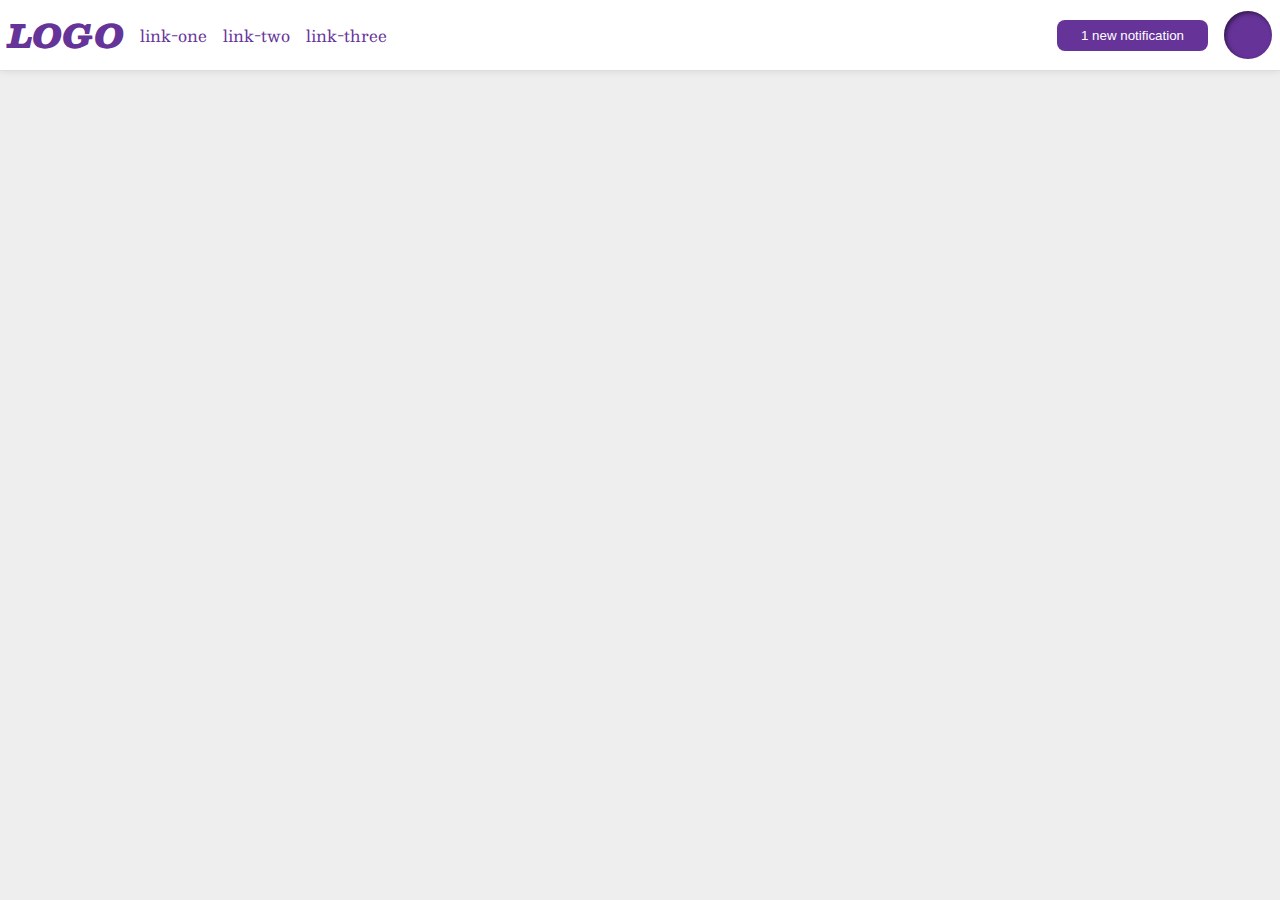
<file: flex/03-flex-header-2/index.html>
<!DOCTYPE html>
<html lang="en">
  <head>
    <meta charset="UTF-8">
    <meta http-equiv="X-UA-Compatible" content="IE=edge">
    <meta name="viewport" content="width=device-width, initial-scale=1.0">
    <title>Flex Header 2</title>
    <link rel="stylesheet" href="style.css">
  </head>
  <body>
    <div class="header">
      <div class="header-left">
        <div class="logo">
          LOGO
        </div>
        <ul class="links">
          <li><a href="google.com">link-one</a></li>
          <li><a href="google.com">link-two</a></li>
          <li><a href="google.com">link-three</a></li>
        </ul>        
      </div>
      <div class="header-right">
        <button class="notifications">
          1 new notification
        </button>
        <div class="profile-image"></div>
      </div>
    </div>
  </body>
</html>
</file>
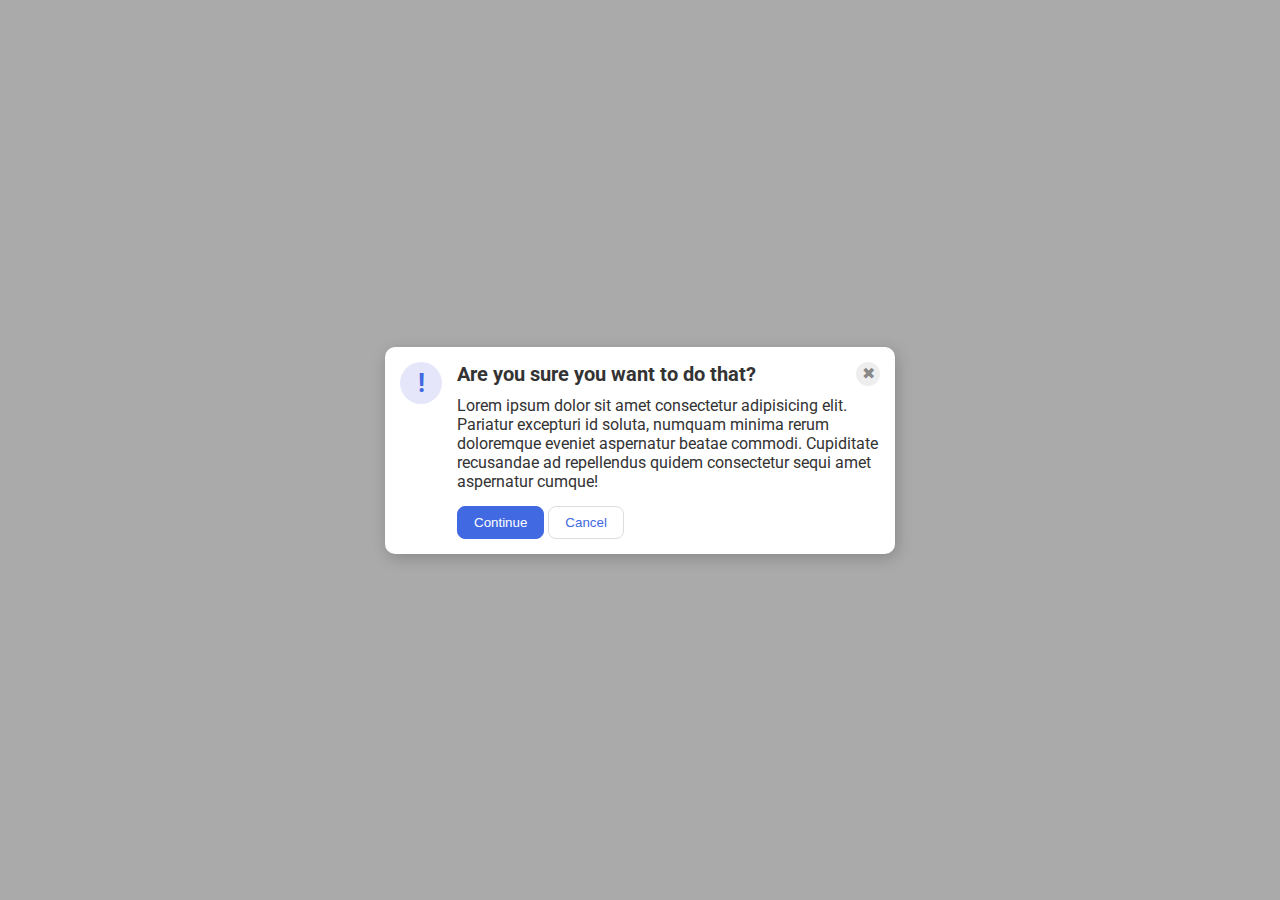
<file: flex/05-flex-modal/index.html>
<!DOCTYPE html>
<html lang="en">
  <head>
    <meta charset="UTF-8">
    <meta http-equiv="X-UA-Compatible" content="IE=edge">
    <meta name="viewport" content="width=device-width, initial-scale=1.0">
    <link rel="stylesheet" href="style.css">
    <title>Modal</title>
  </head>
  <body>
    <div class="modal">
      <div class="icon">!</div>
      <div class="container">
        <div class="header">Are you sure you want to do that?
          <div class="close-button">✖</div>
          </div>
        <div class="text">Lorem ipsum dolor sit amet consectetur adipisicing elit. Pariatur excepturi id soluta, numquam minima rerum doloremque eveniet aspernatur beatae commodi. Cupiditate recusandae ad repellendus quidem consectetur sequi amet aspernatur cumque!</div>
        <button class="continue">Continue</button>
        <button class="cancel">Cancel</button>
      </div>  
    </div>
  </body>
</html>
</file>
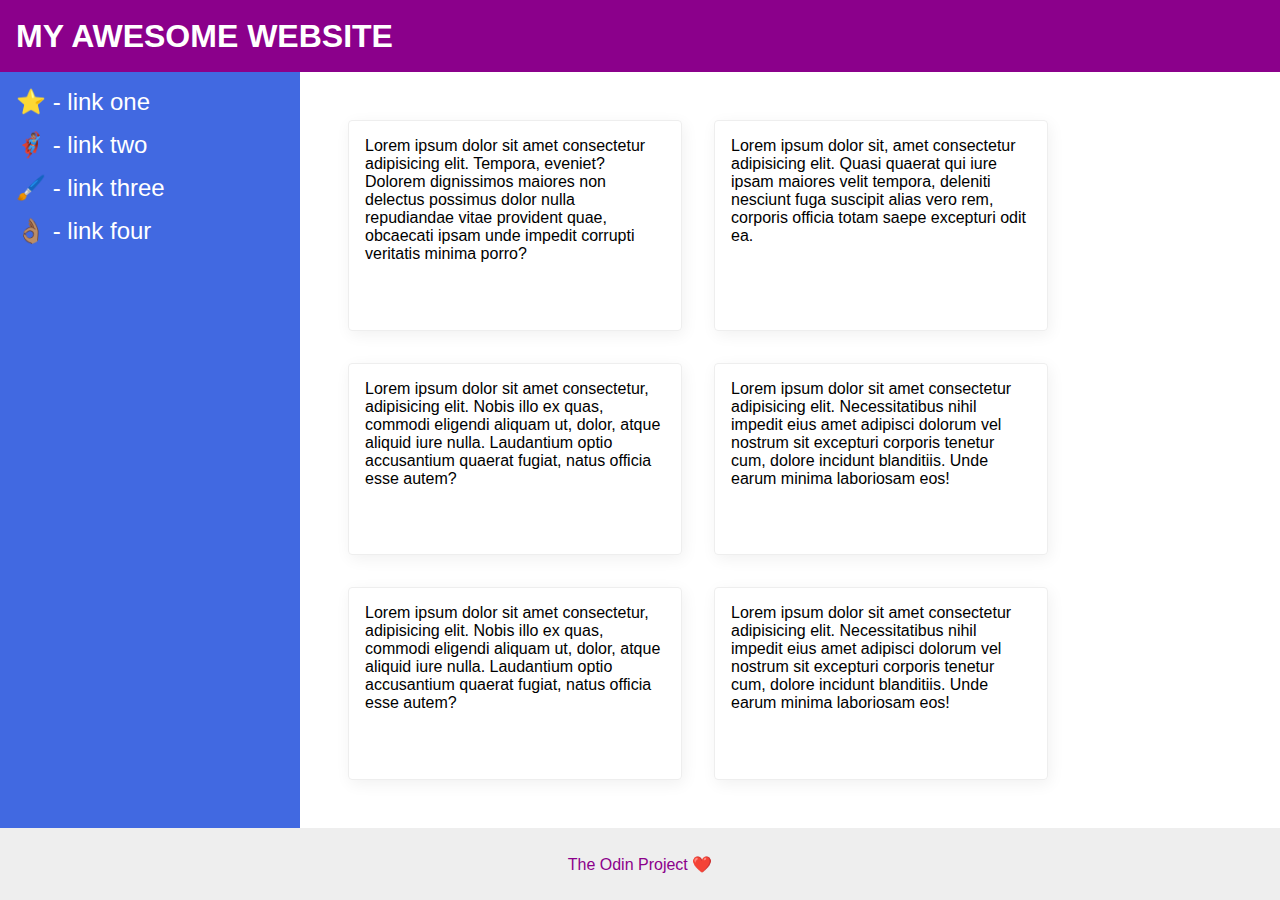
<file: flex/07-flex-layout-2/index.html>
<!DOCTYPE html>
<html lang="en">
  <head>
    <meta charset="UTF-8" />
    <meta http-equiv="X-UA-Compatible" content="IE=edge" />
    <meta name="viewport" content="width=device-width, initial-scale=1.0" />
    <title>The Holy Grail</title>
    <link rel="stylesheet" href="style.css" />
  </head>
  <body>
    <div class="header">MY AWESOME WEBSITE</div>
    <div class="content">
      <div class="sidebar">
        <ul>
          <li><a href="#">⭐ - link one</a></li>
          <li><a href="#">🦸🏽‍♂️ - link two</a></li>
          <li><a href="#">🖌️ - link three</a></li>
          <li><a href="#">👌🏽 - link four</a></li>
        </ul>
      </div>
      <div class="card-container">
        <div class="card">
          Lorem ipsum dolor sit amet consectetur adipisicing elit. Tempora,
          eveniet? Dolorem dignissimos maiores non delectus possimus dolor nulla
          repudiandae vitae provident quae, obcaecati ipsam unde impedit
          corrupti veritatis minima porro?
        </div>
        <div class="card">
          Lorem ipsum dolor sit, amet consectetur adipisicing elit. Quasi
          quaerat qui iure ipsam maiores velit tempora, deleniti nesciunt fuga
          suscipit alias vero rem, corporis officia totam saepe excepturi odit
          ea.
        </div>
        <div class="card">
          Lorem ipsum dolor sit amet consectetur, adipisicing elit. Nobis illo
          ex quas, commodi eligendi aliquam ut, dolor, atque aliquid iure nulla.
          Laudantium optio accusantium quaerat fugiat, natus officia esse autem?
        </div>
        <div class="card">
          Lorem ipsum dolor sit amet consectetur adipisicing elit.
          Necessitatibus nihil impedit eius amet adipisci dolorum vel nostrum
          sit excepturi corporis tenetur cum, dolore incidunt blanditiis. Unde
          earum minima laboriosam eos!
        </div>
        <div class="card">
          Lorem ipsum dolor sit amet consectetur, adipisicing elit. Nobis illo
          ex quas, commodi eligendi aliquam ut, dolor, atque aliquid iure nulla.
          Laudantium optio accusantium quaerat fugiat, natus officia esse autem?
        </div>
        <div class="card">
          Lorem ipsum dolor sit amet consectetur adipisicing elit.
          Necessitatibus nihil impedit eius amet adipisci dolorum vel nostrum
          sit excepturi corporis tenetur cum, dolore incidunt blanditiis. Unde
          earum minima laboriosam eos!
        </div>
      </div>
    </div>
    <div class="footer">The Odin Project ❤️</div>
  </body>
</html>
</file>
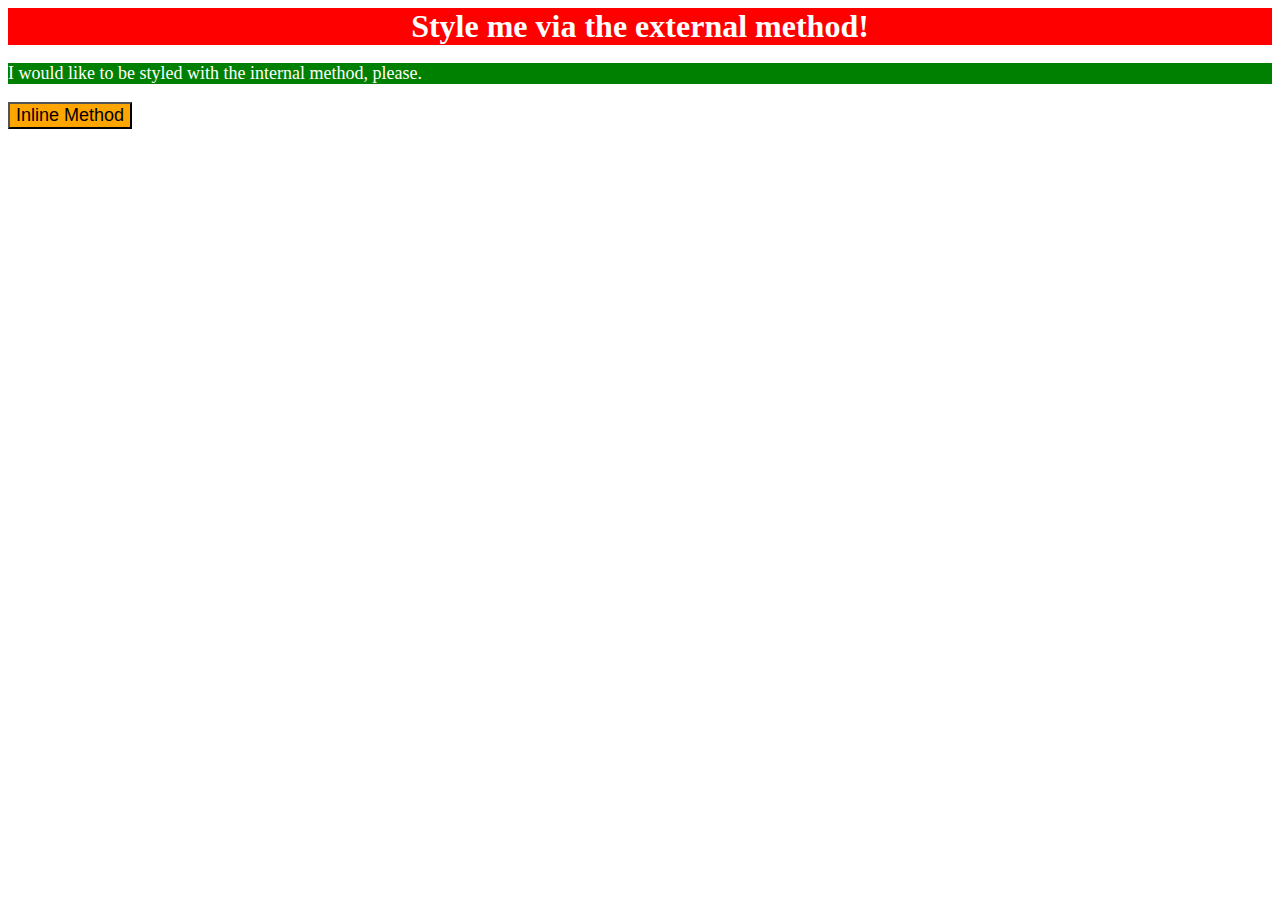
<file: foundations/01-css-methods/index.html>
<!DOCTYPE html>
<html lang="en">
  <head>
    <meta charset="UTF-8">
    <meta http-equiv="X-UA-Compatible" content="IE=edge">
    <meta name="viewport" content="width=device-width, initial-scale=1.0">
    <title>Methods for Adding CSS</title>
    <link rel="stylesheet" href="styles.css">
    <style>
      p {
        background-color: green;
        color: white;
        font-size: 18px;  
      }
    </style>
  </head>
  <body>
    <div>Style me via the external method!</div>
    <p>I would like to be styled with the internal method, please.</p>
    <button style="background-color: orange; font-size: 18px;">Inline Method</button>
  </body>
</html>
</file>
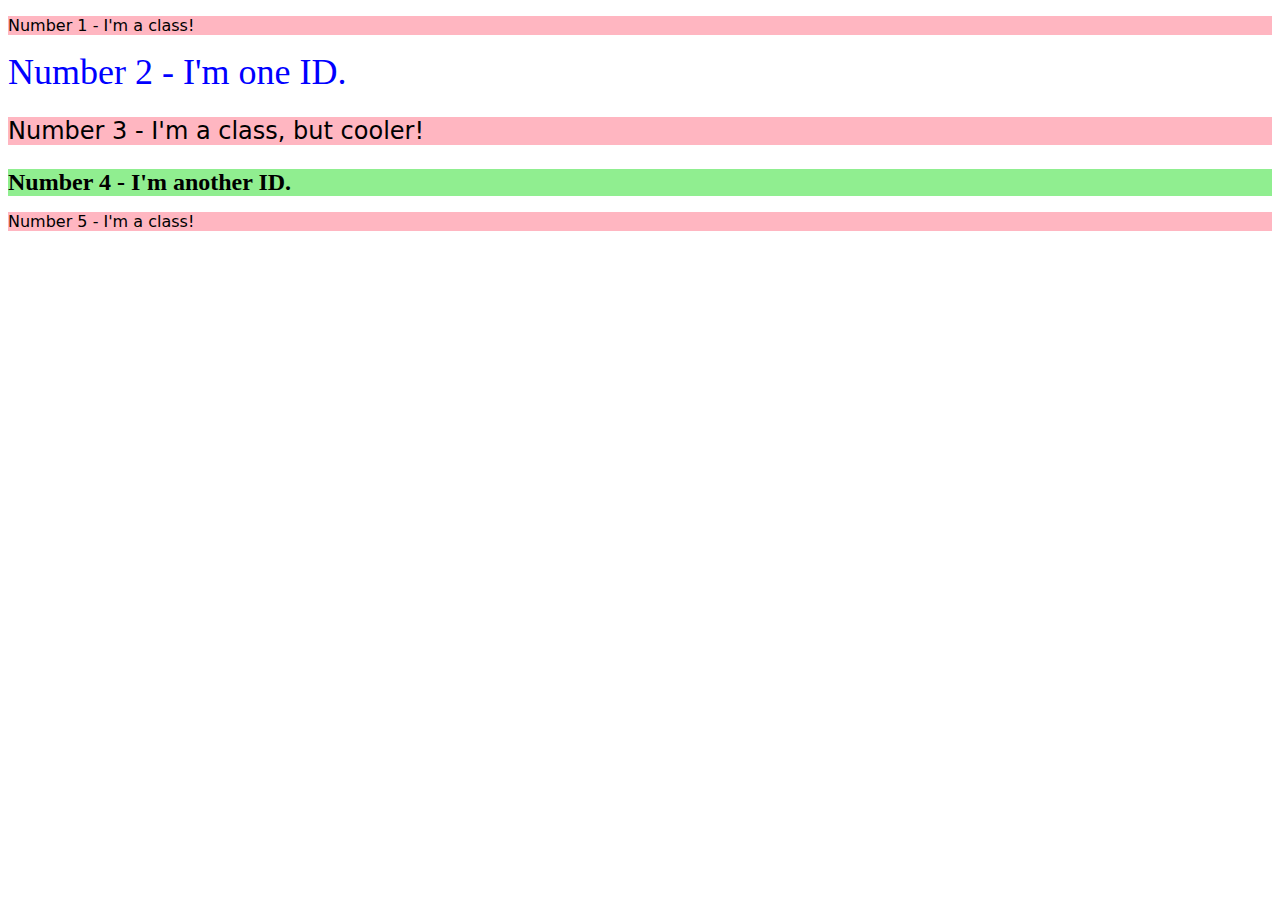
<file: foundations/02-class-id-selectors/index.html>
<!DOCTYPE html>
<html lang="en">
  <head>
    <meta charset="UTF-8">
    <meta http-equiv="X-UA-Compatible" content="IE=edge">
    <meta name="viewport" content="width=device-width, initial-scale=1.0">
    <title>Class and ID Selectors</title>
    <link rel="stylesheet" href="style.css">
  </head>
  <body>
    <p class="odd">Number 1 - I'm a class!</p>
    <div id="two">Number 2 - I'm one ID.</div>
    <p class="odd three">Number 3 - I'm a class, but cooler!</p>
    <div id="four">Number 4 - I'm another ID.</div>
    <p class="odd">Number 5 - I'm a class!</p>
  </body>
</html>
</file>
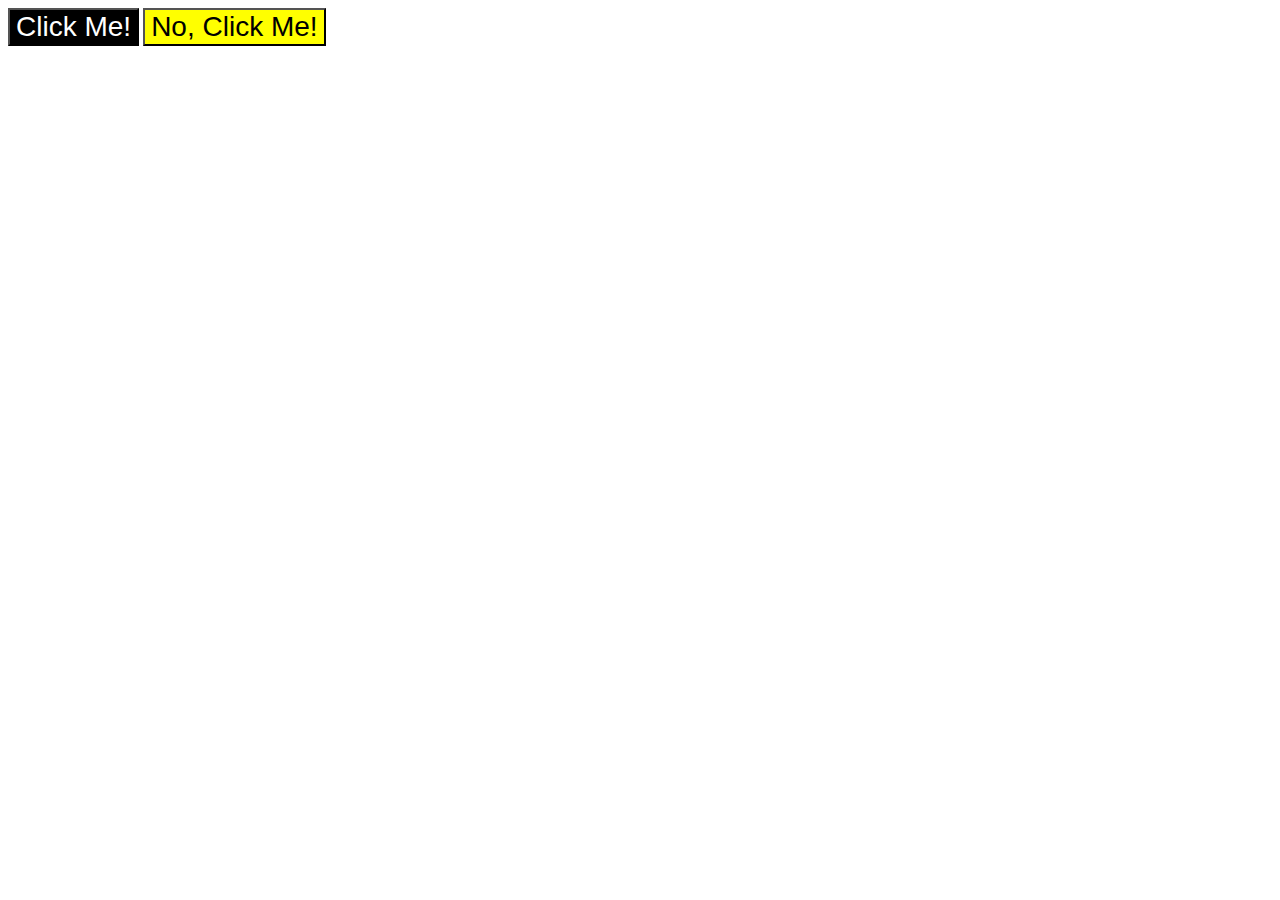
<file: foundations/03-grouping-selectors/index.html>
<!DOCTYPE html>
<html lang="en">
  <head>
    <meta charset="UTF-8">
    <meta http-equiv="X-UA-Compatible" content="IE=edge">
    <meta name="viewport" content="width=device-width, initial-scale=1.0">
    <title>Grouping Selectors</title>
    <link rel="stylesheet" href="style.css">
  </head>
  <body>
    <button class="first">Click Me!</button>
    <button class="second">No, Click Me!</button>
  </body>
</html>
</file>
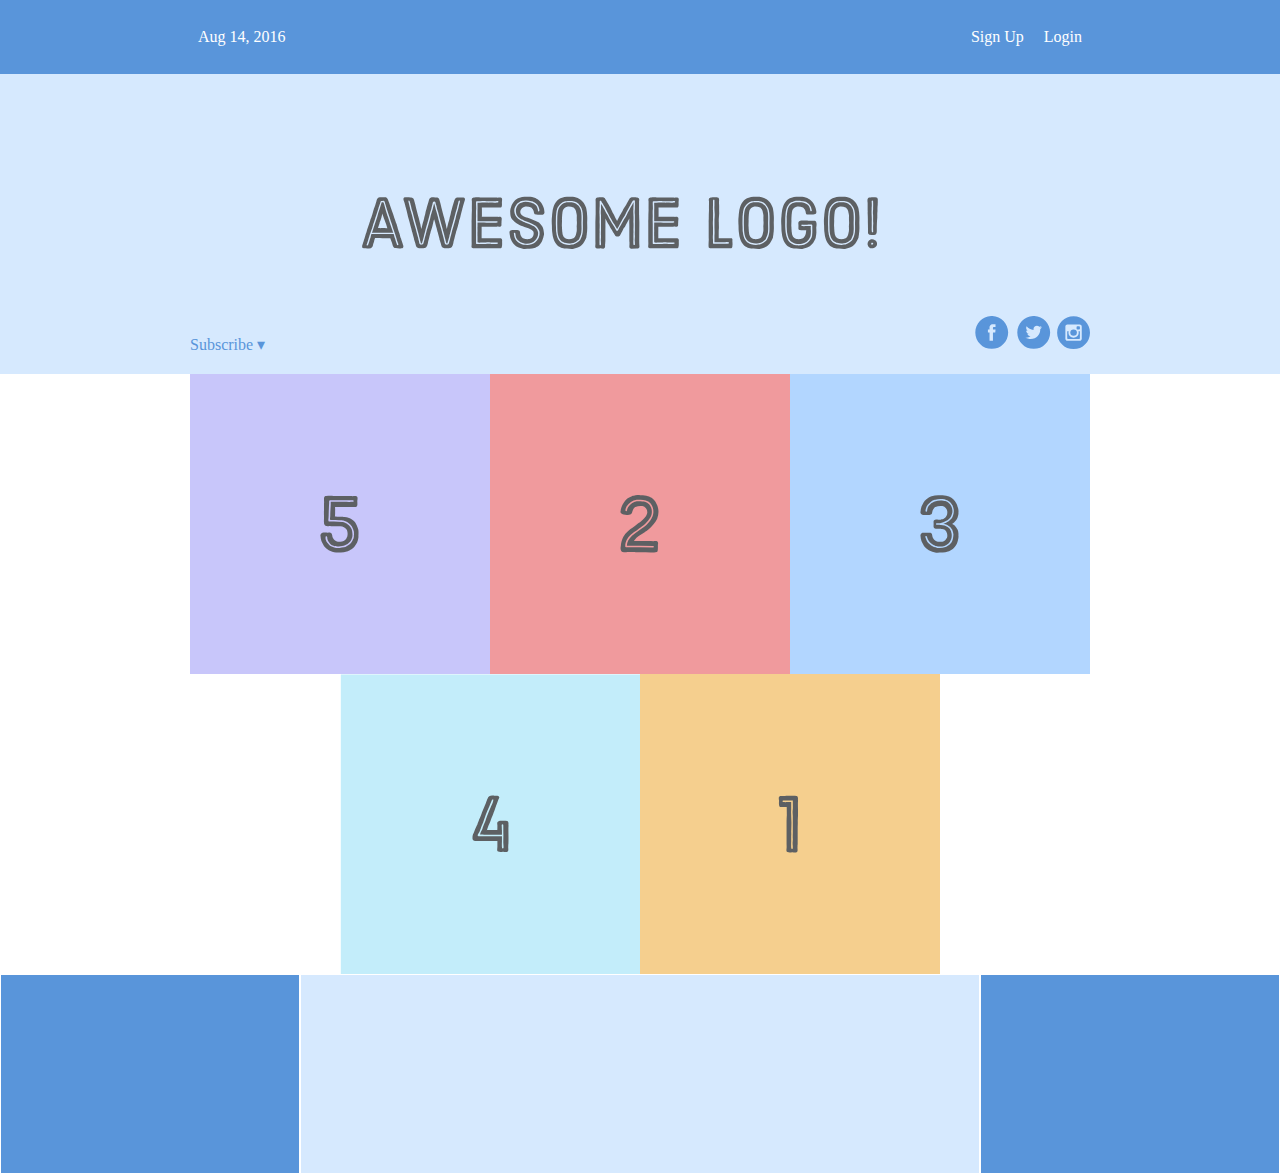
<file: flexbox-tutorial/flexbox.html>
<!DOCTYPE html>
<html lang='en'>
  <head>
    <meta charset='UTF-8'/>
    <title>Some Web Page</title>
    <link rel='stylesheet' href='styles.css'/>
  </head>
  <body>
    <div class='menu-container'>
      <div class='menu'>
        <div class='date'>Aug 14, 2016</div>
        <div class='signup'>Sign Up</div>
        <div class='login'>Login</div>  
      </div>
    </div>
    <div class='header-container'>
      <div class='header'>
        <div class='subscribe'>Subscribe &#9662;</div>
        <div class='logo'><img src='images/awesome-logo.svg'/></div>
        <div class='social'><img src='images/social-icons.svg'/></div>
      </div>
    </div>
    <div class='photo-grid-container'>
      <div class='photo-grid'>
        <div class='photo-grid-item first-item'>
          <img src='images/one.svg'/>
        </div>
        <div class='photo-grid-item'>
          <img src='images/two.svg'/>
        </div>
        <div class='photo-grid-item'>
          <img src='images/three.svg'/>
        </div>
        <div class='photo-grid-item'>
          <img src='images/four.svg'/>
        </div>
        <div class='photo-grid-item last-item'>
          <img src='images/five.svg'/>
        </div>
      </div>
    </div>
    <div class='footer'>
      <div class='footer-item footer-one'></div>
      <div class='footer-item footer-two'></div>
      <div class='footer-item footer-three'></div>
    </div>
  </body>
</html>
</file>
<file: flex/03-flex-header-2/style.css>
/* this is some magical font-importing.  
you'll learn about it later. */
@import url('https://fonts.googleapis.com/css2?family=Besley:ital,wght@0,400;1,900&display=swap');

body {
  margin: 0;
  background: #eee;
  font-family: Besley, serif;
}

.header {
  background: white;
  border-bottom: 1px solid #ddd;
  box-shadow: 0 0 8px rgba(0,0,0,.1);
  display: flex;
  padding: 8px;
  justify-content: space-between;
}

.profile-image {
  background: rebeccapurple;
  box-shadow: inset 2px 2px 4px rgba(0,0,0,.5);
  border-radius: 50%;
  width: 48px;
  height: 48px;
}

.logo {
  color: rebeccapurple;
  font-size: 32px;
  font-weight: 900;
  font-style: italic;
}

button {
  border: none;
  border-radius: 8px;
  background: rebeccapurple;
  color: white;
  padding: 8px 24px;
}

a {
  /* this removes the line under our links */
  text-decoration: none;
  color: rebeccapurple;
}

ul {
  list-style-type: none;
  display: flex;
  margin:0;
  padding:0;
  gap: 16px;  
}

.header-left, .header-right {
  display: flex;
  align-items: center;
  gap: 16px;
}
</file>
<file: flex/05-flex-modal/style.css>
@import url('https://fonts.googleapis.com/css2?family=Roboto:wght@400;700&display=swap');

html, body {
  height: 100%;
}

body {
  font-family: Roboto, sans-serif;
  margin: 0;
  background: #aaa;
  color: #333;
  /* I'll give you this one for free lol */
  display: flex;
  align-items: center;
  justify-content: center;
}

.modal {
  background: white;
  width: 480px;
  border-radius: 10px;
  box-shadow: 2px 4px 16px rgba(0,0,0,.2);
  display: flex;
  padding: 15px;  
  gap: 15px;
}

.icon {
  color: royalblue;
  font-size: 26px;
  font-weight: 700;
  background: lavender;
  width: 42px;
  height: 42px;
  border-radius: 50%;
  display: flex;
  align-items: center;
  justify-content: center;
  flex-shrink: 0;
}

.close-button {
  background: #eee;
  border-radius: 50%;
  color: #888;
  font-weight: 400;
  font-size: 16px;
  height: 24px;
  width: 24px;
  display: flex;
  align-items: center;
  justify-content: center;

}

button {
  padding: 8px 16px;
  border-radius: 8px;
}

button.continue {
  background: royalblue;
  border: 1px solid royalblue;
  color: white;
}

button.cancel {
  background: white;
  border: 1px solid #ddd;
  color: royalblue;
}

.header {
  font-weight: bold;
  font-size: 20px;
  display: flex;
  justify-content: space-between;
  margin-bottom: 10px;
  align-items: center;
}

.text {
  margin-bottom: 15px;
}
</file>
<file: flex/07-flex-layout-2/style.css>
body {
  font-family: -apple-system, BlinkMacSystemFont, "Segoe UI", Roboto, Oxygen,
    Ubuntu, Cantarell, "Open Sans", "Helvetica Neue", sans-serif;
  margin: 0;
  min-height: 100vh;
  display: flex;
  flex-direction: column;
}

.header {
  height: 72px;
  background: darkmagenta;
  color: white;
  display: flex;
  align-items: center;
  padding-left: 16px;
  font-weight: 900;
  font-size: 32px;
}

.footer {
  height: 72px;
  background: #eee;
  color: darkmagenta;
  text-align: center;
  display: flex;
  align-items: center;
  justify-content: center;
}

.sidebar {
  width: 300px;
  background: royalblue;
}

.card {
  border: 1px solid #eee;
  box-shadow: 2px 4px 16px rgba(0, 0, 0, 0.06);
  border-radius: 4px;
}

.content {
  display: flex;
  flex: 1;
}

.card-container {
  display: flex;
  flex-wrap: wrap;
  padding: 32px;
}

.card {
  padding: 16px;
  margin: 16px;
  width: 300px;
}

a {
  color: #ffffff;
  text-decoration: none;
}

ul {
  display: flex;
  flex-direction: column;
  gap: 15px;
  list-style-type: none;
  padding: 16px;
  margin: 0;
  min-width: 300px;
  font-size: 24px;
}
</file>
<file: foundations/01-css-methods/styles.css>
div {
    background-color: red;
    color: white;
    font-size: 32px;
    text-align: center;
    font-weight: bold;
}
</file>
<file: foundations/02-class-id-selectors/style.css>
.odd {
    background-color: lightpink;
    font-family: Verdana, 'DejaVu Sans', sans-serif;
}

#two {
    color: blue;
    font-size: 36px;
}

.three {
    font-size: 24px;
}

#four {
    background-color: lightgreen;
    font-size: 24px;
    font-weight: bold;
}
</file>
<file: foundations/03-grouping-selectors/style.css>
.first {
    background-color: black;
    color: white;
}

.second {
    background-color: yellow;
}

.first,
.second {
    font-size: 28px;
    font-family: Helvetica, 'Times New Roman', sans-serif;
}
</file>
<file: flexbox-tutorial/styles.css>
* {
    margin: 0;
    padding: 0;
    box-sizing: border-box;
  }
  
  .menu-container {
    color: #fff;
    background-color: #5995DA;  /* Blue */
    padding: 20px 0;
    display: flex;
    justify-content: center;
  }
  
  .menu {
    padding: 8px;
    width: 900px;
    display: flex;
    justify-content: space-between;
  }

  .links {
    display: flex;
    justify-content: flex-end;
  }
  
  .login {
    margin-left: 20px;
  }

  .header-container {
    color: #5995DA;
    background-color: #D6E9FE;
    display: flex;
    justify-content: center;
  }
  
  .header {
    width: 900px;
    height: 300px;
    display: flex;
    justify-content: space-between;
    align-items: center; 
  }

  .photo-grid-container {
    display: flex;
    justify-content: center;
  }

  .photo-grid {
    width: 900px;
    display: flex;
    justify-content: center;
    flex-wrap: wrap;
    flex-direction: row;
    align-items: center;
  }

  .photo-grid-item {
    width: 300px;
    height: 300px;
  }

  .first-item {
    order: 1;
  }

  .last-item {
    order: -1;
  }

  .social,
  .subscribe {
  align-self: flex-end;
  margin-bottom: 20px;
  }

  .footer {
    display: flex;
    justify-content: space-between;
  }
  
  .footer-item {
    border: 1px solid #fff;
    background-color: #D6E9FE;
    height: 200px;
    flex: 1;
  }

  .footer-one,
  .footer-three {
  background-color: #5995DA;
  flex: initial;
  width: 300px; 
  }

  .signup {
    margin-left: auto;
  }
</file>
